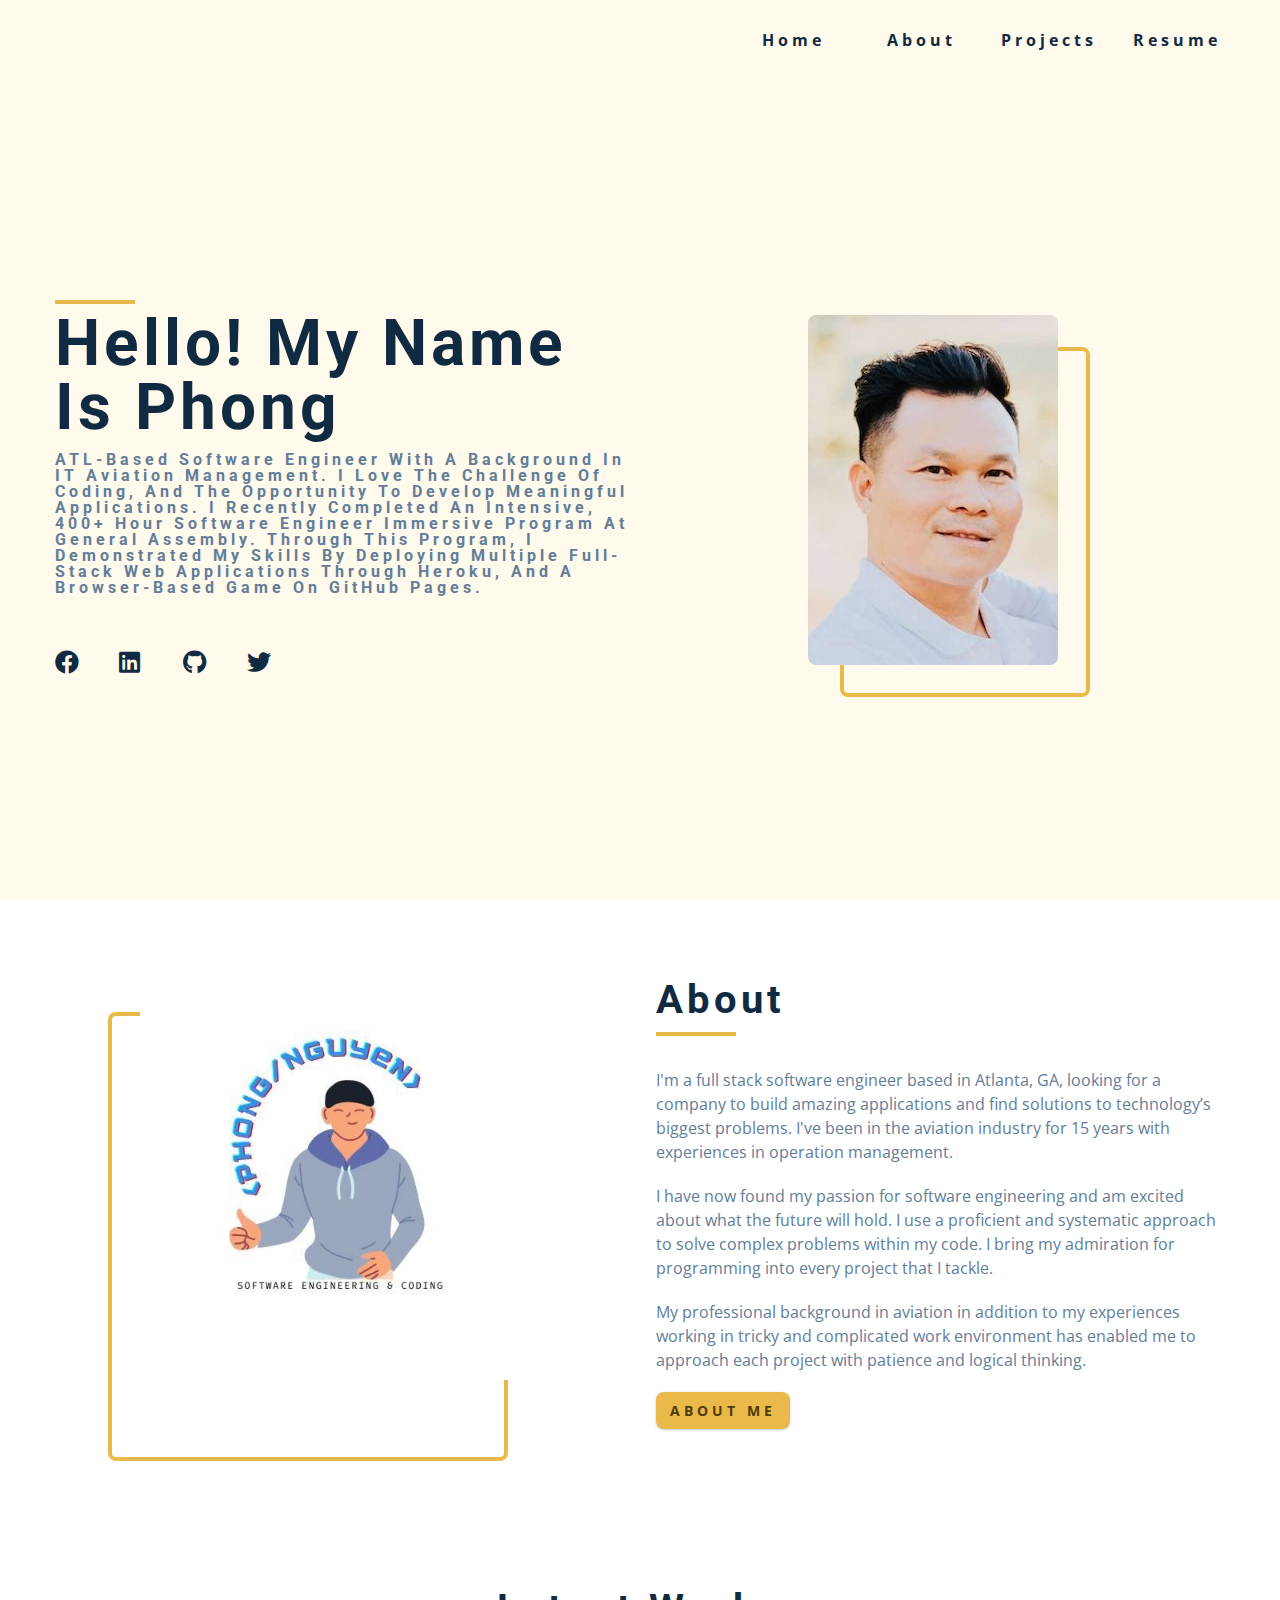
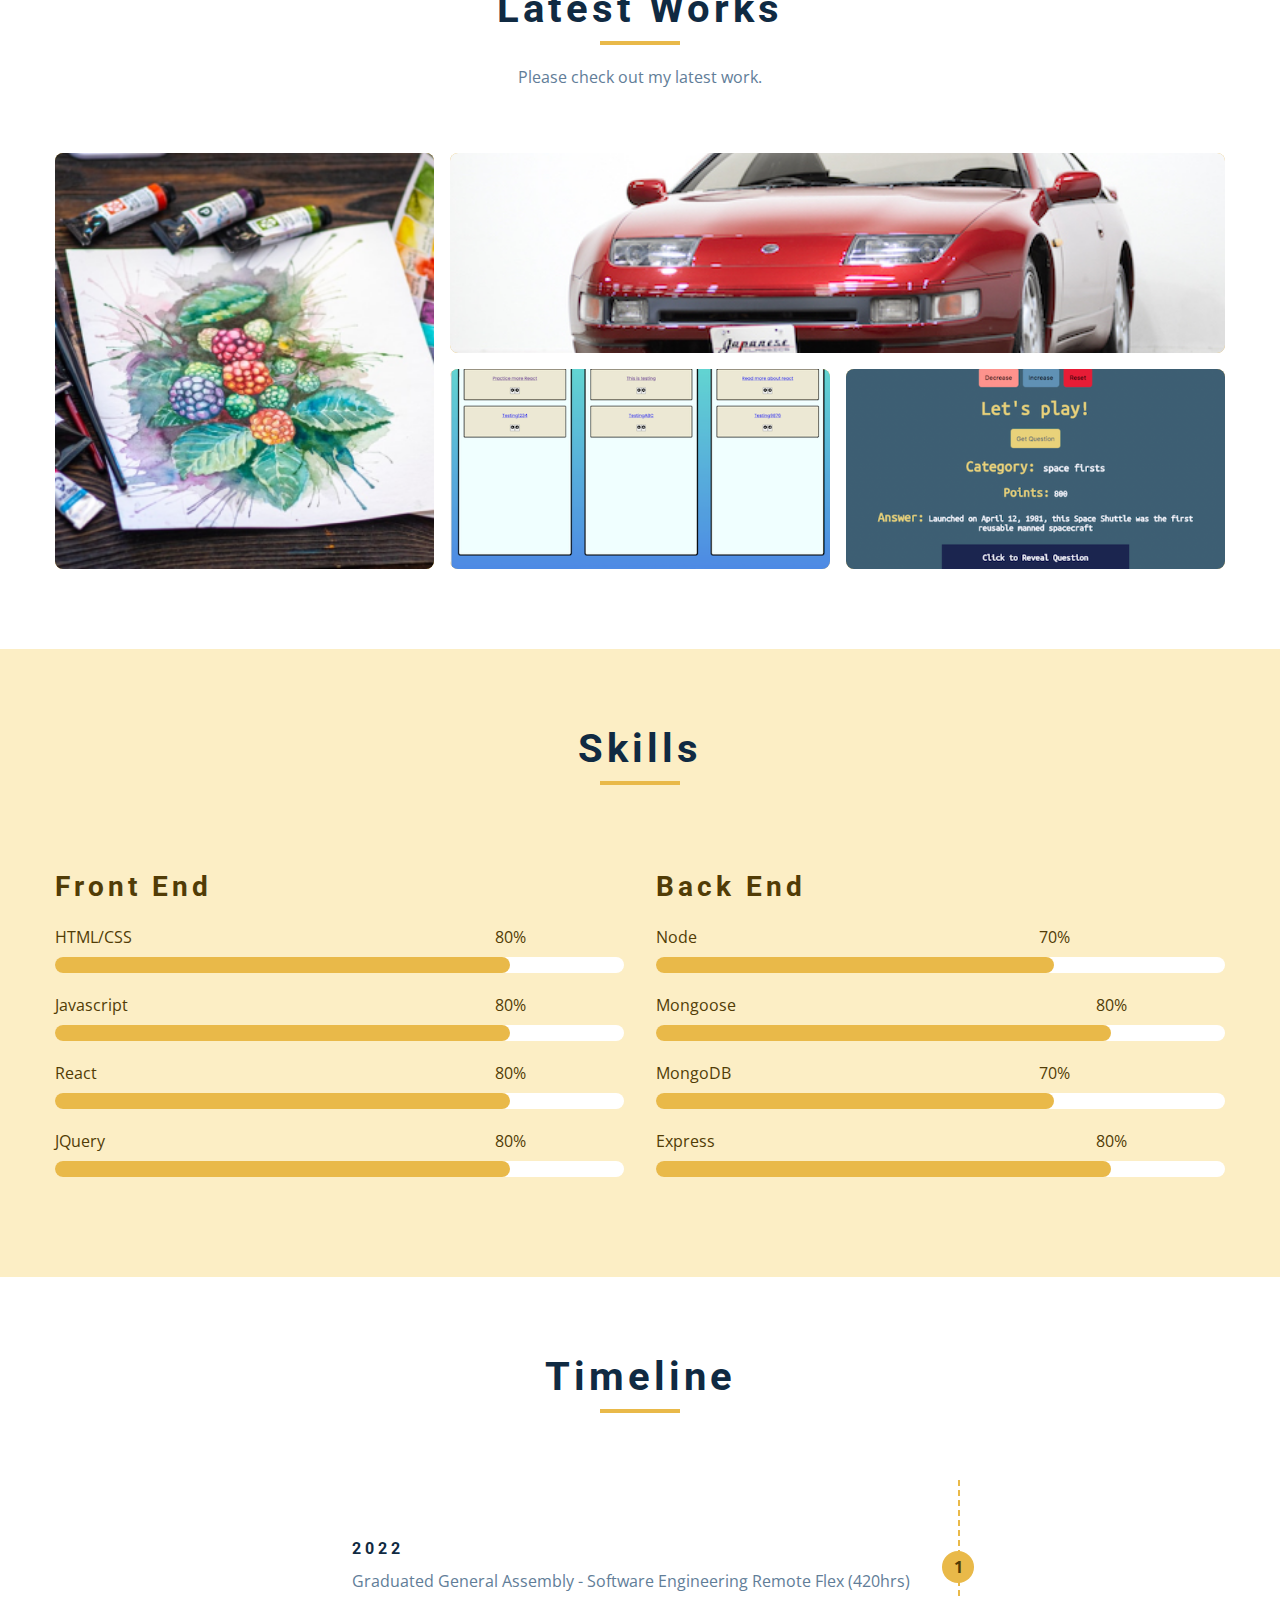
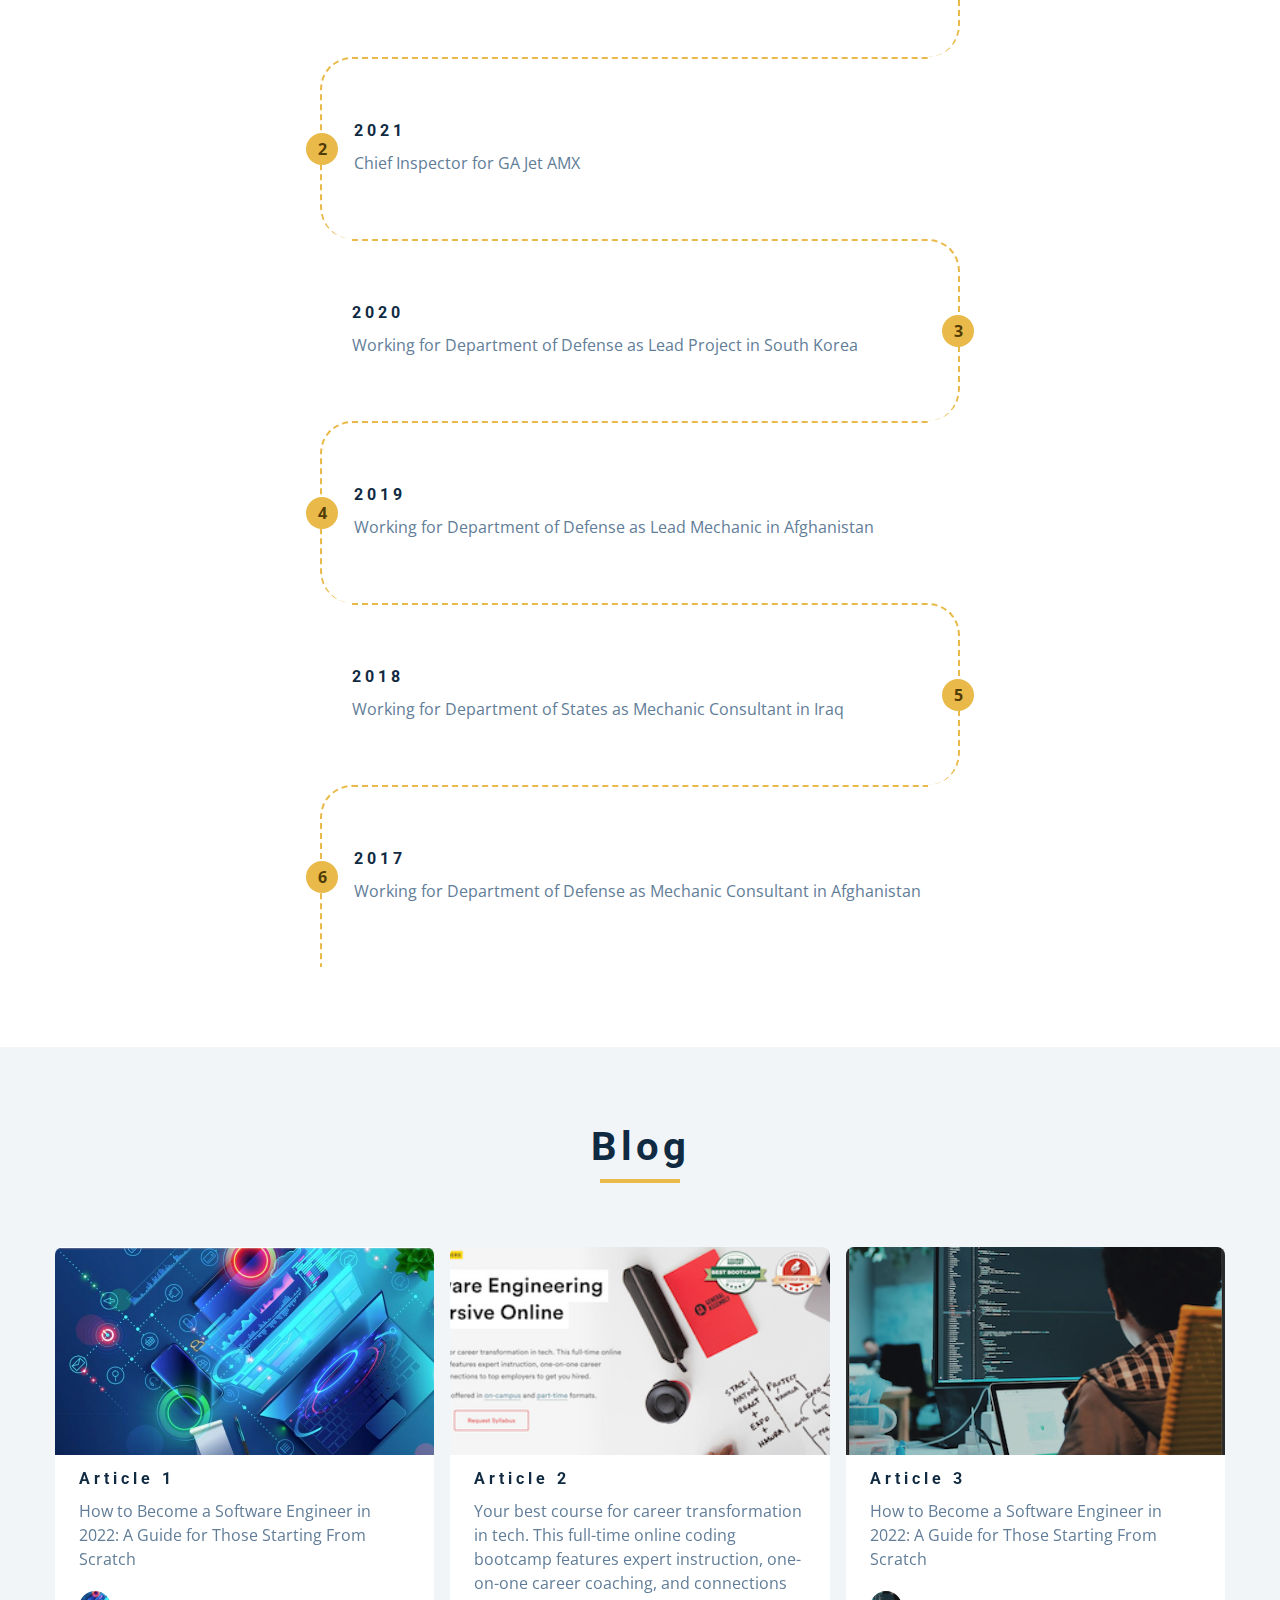
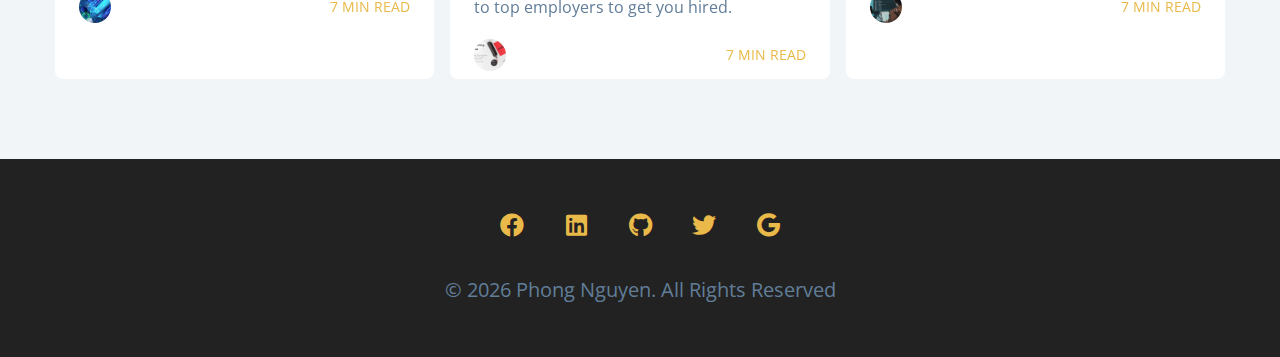
<file: index.html>
<!DOCTYPE html>
<html lang="en">
<head>
    <meta charset="UTF-8">
    <meta http-equiv="X-UA-Compatible" content="IE=edge">
    <meta name="viewport" content="width=device-width, initial-scale=1.0">
    <title>Phong Nguyen || Home </title>
    <!-- Font Awesome-->
    <link 
        rel="stylesheet"
        href="./fontawesome-free-5.15.4-web/css/all.min.css" />
    <!-- CSS Style-->
    <link rel="stylesheet" href="./css/styles.css" />
</head>
<body>
  <!-- navbar -->
  <nav class="nav" id="nav">
    <div class="nav-center">
      <!-- nav header -->
      <div class="nav-header">
        <!-- <img src="./images/PhongLogo1.png" class="nav-logo" alt="nav logo" /> -->
        <button class="nav-btn" id="nav-btn">
          <i class="fas fa-bars"></i>
        </button>
      </div>
      <!-- nav-links -->
      <ul class="nav-links">
        <li>
          <a href="index.html">home</a>
        </li>
        <li>
          <a href="about.html">about</a>
        </li>
        <li>
          <a href="projects.html">projects</a>
        </li>
        <li>
          <a href="resume.html">resume</a>
        </li>
      </ul>
    </div>
  </nav>
  <!-- end of navbar -->
  <!-- sidebar -->
  <aside class="sidebar" id="sidebar">
    <div>
      <button class="close-btn" id="close-btn">
        <i class="fas fa-times"></i>
      </button>
      <!-- nav-links -->
      <ul class="sidebar-links">
        <li>
          <a href="index.html">home</a>
        </li>
        <li>
          <a href="about.html">about</a>
        </li>
        <li>
          <a href="projects.html">projects</a>
        </li>
        <li>
          <a href="reesume.html">resume</a>
        </li>
      </ul>
      <!-- social icons -->
      <ul class="social-icons">
        <li>
          <a href="https://www.facebook.com" class="social-icon">
            <i class="fab fa-facebook"></i>
          </a>
        </li>
        <li>
          <a href="https://www.linkedin.com/in/phong-nguyen-b9520b22b/" class="social-icon">
            <i class="fab fa-linkedin"></i>
          </a>
        </li>
       
        <li>
          <a href="https://github.com/typhoon1zero2" class="social-icon">
            <i class="fab fa-github"></i>
          </a>
        </li>
        <li>
          <a href="https://www.twitter.com" class="social-icon">
            <i class="fab fa-twitter"></i>
          </a>
        </li>
      </ul>
    </div>
  </aside>
  <!-- end of sidebar -->
  <!-- header -->
  <header class="hero">
    <div class="section-center hero-center">
      <article class="hero-info">
        <div class="underline"></div>
        <h1>Hello! My name is Phong </h1>
        <h4>
          ATL-based Software Engineer with a background in IT Aviation Management. I love the challenge of coding, and the opportunity to develop meaningful applications. I recently completed an intensive, 400+ hour Software Engineer Immersive program at General Assembly. Through this program, I demonstrated my skills by deploying multiple full-stack web applications through Heroku, and a browser-based game on GitHub Pages. 
          </h4>
        <!-- social icons -->
        <ul class="social-icons hero-icons">
          <li>
            <a href="https://www.facebook.com" class="social-icon">
              <i class="fab fa-facebook"></i>
            </a>
          </li>
          <li>
            <a href="https://www.linkedin.com/in/phong-nguyen-b9520b22b/" class="social-icon">
              <i class="fab fa-linkedin"></i>
            </a>
          </li>
         
          <li>
            <a href="https://github.com/typhoon1zero2" class="social-icon">
              <i class="fab fa-github"></i>
            </a>
          </li>
          <li>
            <a href="https://www.twitter.com" class="social-icon">
              <i class="fab fa-twitter"></i>
            </a>
          </li>
        </ul>
      </article>
      <article class="hero-img">
        <img src="./images/profile.jpg" class="hero-photo" alt="Phong" />
      </article>
    </div>
  </header>
  <!-- end of header -->
  <!-- about -->
  <section class="section about">
    <div class="section-center about-center">
      <!-- about img -->
      <article class="about-img">
        <img
          src="./images/PhongLogo1.png"
          class="hero-photo"
          alt="about img"
        />
      </article>
      <!-- about info -->
      <article class="about-info">
        <!-- section title -->
        <div class="section-title about-title">
          <h2>about</h2>
          <div class="underline"></div>
        </div>
        <!--end of section title -->
        <p>
          I'm a full stack software engineer based in Atlanta, GA, looking for a company to build amazing applications and find solutions to technology’s biggest problems. I've been in the aviation industry for 15 years with experiences in operation management. 
         </p>
         <p>
          I have now found my passion for software engineering and am excited about what the future will hold.
          I use a proficient and systematic approach to solve complex problems within my code. I bring my admiration for programming into every project that I tackle. 
         </p>
         <p>
          My professional background in aviation in addition to my experiences working in tricky and complicated work environment has enabled me to approach each project with patience and logical thinking.
         </p>
        <a href="about.html" class="btn">about me</a>
      </article>
    </div>
  </section>
  <!-- end of about -->
  <!-- projects -->
  <section class="section projects">
    <!-- section title -->
    <div class="section-title">
      <h2>latest works</h2>
      <div class="underline"></div>
      <p class="projects-text">
        Please check out my latest work. 
      </p>
    </div>
    <!--end of section title -->
    <div class="section-center projects-center">
      <!-- single project -->
      <a href="https://atelier-collaboration.herokuapp.com/" class="project-1">
        <article class="project">
          <img
            src="/images/p1.png"
            alt="project-1"
            class="project-img"
          />
          <div class="project-info">
            <h4>UX-Design-Collaboration-Project
            </h4>
            <p>Group Project</p>
          </div>
        </article>
      </a>
      <!-- end of single project -->
      <!-- single project -->
      <a href="https://jpclassicimport.herokuapp.com/" class="project-2">
        <article class="project">
          <img
            src="./images/p2.png"
            alt="project-2"
            class="project-img"
          />
          <div class="project-info">
            <h4>Japanese Classic Cars</h4>
            <p>Project #2</p>
          </div>
        </article>
      </a>
      <!-- end of single project --><!-- single project -->
      <a href="https://beautiful-nasturtium-86c60b.netlify.app/" class="project-3">
        <article class="project">
          <img
            src="./images/p3.png"
            alt="project-3"
            class="project-img"
          />
          <div class="project-info">
            <h4>To Do List</h4>
            <p>Project #3</p>
          </div>
        </article>
      </a>
      <!-- end of single project --><!-- single project -->
      <a href="https://shimmering-empanada-703217.netlify.app/" class="project-4">
        <article class="project">
          <img
            src="./images/p4.png"
            alt="project-4"
            class="project-img"
          />
          <div class="project-info">
            <h4>Jeopardy Trivia</h4>
            <p>Project #4</p>
          </div>
        </article>
      </a>
      <!-- end of single project -->
    </div>
  </section>
  <!-- end of projects -->
     <!-- skills -->
     <section class="section skills">
      <!-- section title -->
      <div class="section-title">
        <h2>skills</h2>
        <div class="underline"></div>
      </div>
      <!--end of section title -->
      <div class="section-center skills-center">
        <article>
          <h3>front end</h3>
          <!-- single skill -->
          <div class="skill">
            <p>HTML/CSS</p>
            <div class="skill-container">
              <div class="skill-value value-80"></div>
              <p class="skill-text skill-text-80">
                80%
              </p>
            </div>
          </div>
          <!--end of  single skill -->
          <!-- single skill -->
          <div class="skill">
            <p>Javascript</p>
            <div class="skill-container">
              <div class="skill-value value-80"></div>
              <p class="skill-text skill-text-80">
                80%
              </p>
            </div>
          </div>
          <!--end of  single skill -->
          <!-- single skill -->
          <div class="skill">
            <p>React</p>
            <div class="skill-container">
              <div class="skill-value value-80"></div>
              <p class="skill-text skill-text-80">
                80%
              </p>
            </div>
          </div>
          <!--end of  single skill -->
           <!-- single skill -->
           <div class="skill">
            <p>JQuery</p>
            <div class="skill-container">
              <div class="skill-value value-80"></div>
              <p class="skill-text skill-text-80">
                80%
              </p>
            </div>
          </div>
          <!--end of  single skill -->
        </article>
        <article>
          <h3>back end</h3>
          <!-- single skill -->
          <div class="skill">
            <p>Node</p>
            <div class="skill-container">
              <div class="skill-value value-70"></div>
              <p class="skill-text skill-text-70">
                70%
              </p>
            </div>
          </div>
          <!--end of  single skill -->
           <!-- single skill -->
           <div class="skill">
            <p>Mongoose</p>
            <div class="skill-container">
              <div class="skill-value value-80"></div>
              <p class="skill-text skill-text-80">
                80%
              </p>
            </div>
          </div>
          <!--end of  single skill -->
          <!-- single skill -->
          <div class="skill">
            <p>MongoDB</p>
            <div class="skill-container">
              <div class="skill-value value-70"></div>
              <p class="skill-text skill-text-70">
                70%
              </p>
            </div>
          </div>
          <!--end of  single skill -->
          <!-- single skill -->
          <div class="skill">
            <p>Express</p>
            <div class="skill-container">
              <div class="skill-value value-80"></div>
              <p class="skill-text skill-text-80">
                80%
              </p>
            </div>
          </div>
          <!--end of  single skill -->
        </article>
      </div>
    </section>
  <!-- end of skills -->
  <!-- timeline -->
  <section class="section timeline">
    <!-- section title -->
    <div class="section-title">
      <h2>timeline</h2>
      <div class="underline"></div>
    </div>
    <!--end of section title -->
    <div class="section-center timeline-center">
      <!-- single timeline item -->
      <article class="timeline-item">
        <h4>2022</h4>
        <p>
        Graduated General Assembly -  Software Engineering Remote Flex (420hrs)
        </p>
        <span class="number">
          1
        </span>
      </article>
      <!-- end of  single timeline item -->
      <!-- single timeline item -->
      <article class="timeline-item">
        <h4>2021</h4>
        <p>
          Chief Inspector for GA Jet AMX
        </p>
        <span class="number">
          2
        </span>
      </article>
      <!-- end of  single timeline item -->
      <!-- single timeline item -->
      <article class="timeline-item">
        <h4>2020</h4>
        <p>
          Working for Department of Defense as Lead Project in South Korea
        </p>
        <span class="number">
          3
        </span>
      </article>
      <!-- end of  single timeline item -->
      <!-- single timeline item -->
      <article class="timeline-item">
        <h4>2019</h4>
        <p>
         Working for Department of Defense as Lead Mechanic in Afghanistan
        </p>
        <span class="number">
          4
        </span>
      </article>
      <!-- end of  single timeline item -->
      <!-- single timeline item -->
      <article class="timeline-item">
        <h4>2018</h4>
        <p>
          Working for Department of States as Mechanic Consultant in Iraq
        </p>
        <span class="number">
          5
        </span>
      </article>
      <!-- end of  single timeline item -->
      <!-- single timeline item -->
      <article class="timeline-item">
        <h4>2017</h4>
        <p>
          Working for Department of Defense as Mechanic Consultant in Afghanistan

        </p>
        <span class="number">
          6
        </span>
      </article>
      <!-- end of  single timeline item -->
    </div>
  </section>
  <!--end of  timeline -->
  <!-- blog -->
  <section class="section blog">
    <!-- section title -->
    <div class="section-title">
      <h2>blog</h2>
      <div class="underline"></div>
    </div>
    <!--end of section title -->
    <div class="section-center blog-center">
      <!-- single article -->
      <div class="card">
        <!-- front of the card -->
        <div class="card-side card-front">
          <img src="./images/article1.png" alt="" />
          <div class="card-info">
            <h4>article 1</h4>
            <p>
              How to Become a Software Engineer in 2022: A Guide for Those Starting From Scratch
            </p>
            <div class="card-footer">
              <img src="./images/article1.png" alt="author image" />
              <p>7 min read</p>
            </div>
          </div>
        </div>
        <!-- card back  -->
        <div class="card-side card-back">
          <a href="https://bootcamp.cvn.columbia.edu/blog/how-to-become-software-engineer-from-scratch/" class="btn">read more</a>        </div>
      </div>
      <!-- end of 1 article -->
      <!-- 2 article -->
      <div class="card">
        <!-- front of the card -->
        <div class="card-side card-front">
          <img src="./images/article2.png" alt="" />
          <div class="card-info">
            <h4>article 2</h4>
            <p>
              Your best course for career transformation in tech. This full-time online coding bootcamp features expert instruction, one-on-one career coaching, and connections to top employers to get you hired.
            </p>
            <div class="card-footer">
              <img src="./images/article2.png" alt="author image" />
              <p>7 min read</p>
            </div>
          </div>
        </div>
        <!-- card back  -->
        <div class="card-side card-back">
          <a href="https://generalassemb.ly/education/software-engineering-immersive-remote" class="btn">read more</a>        </div>
      </div>
      <!-- end of 2 article -->
      <!-- 3 article -->
      <div class="card">
        <!-- front of the card -->
        <div class="card-side card-front">
          <img src="./images/article3.png" alt="" />
          <div class="card-info">
            <h4>Article 3</h4>
            <p>
              How to Become a Software Engineer in 2022: A Guide for Those Starting From Scratch
            </p>
            <div class="card-footer">
              <img src="./images/article3.png" alt="author image" />
              <p>7 min read</p>
            </div>
          </div>
        </div>
        <!-- card back  -->
        <div class="card-side card-back">
          <a href="https://www.pixelproductionsinc.com/a-beginners-guide-to-becoming-a-computer-programmer/" class="btn">read more</a>        </div>
      </div>
      <!-- end of 3 article -->
    </div>
  </section>
  <!--end of  blog -->
  <!-- footer -->
  <footer class="footer">
    <!-- social icons -->
    <ul class="social-icons">
      <li>
        <a href="https://www.facebook.com" class="social-icon">
          <i class="fab fa-facebook"></i>
        </a>
      </li>
      <li>
        <a href="https://www.linkedin.com/in/phong-nguyen-b9520b22b/" class="social-icon">
          <i class="fab fa-linkedin"></i>
        </a>
      </li>
     
      <li>
        <a href="https://github.com/typhoon1zero2" class="social-icon">
          <i class="fab fa-github"></i>
        </a>
      </li>
      <li>
        <a href="https://www.twitter.com" class="social-icon">
          <i class="fab fa-twitter"></i>
        </a>
      </li>
      <li>
        <a href="mailto:typhoon1zero2@gmail.com?" class="social-icon"</a>
          <i class="fab fa-google"></i>
      </li>
    </ul>
    <p>&copy; <span id="date"></span> Phong Nguyen. all rights reserved</p>
  </footer>
  <script src="./js/app.js"></script>
</body>
</html>
</file>
<file: css/styles.css>
/*
=============== 
Fonts
===============
*/
@import url('https://fonts.googleapis.com/css?family=Open+Sans|Roboto:400,700&display=swap');

/*
=============== 
Variables
===============
*/

:root {
  /* dark shades of primary color*/
  --clr-primary-1: hsl(43, 86%, 17%);
  --clr-primary-2: hsl(43, 77%, 27%);
  --clr-primary-3: hsl(43, 72%, 37%);
  --clr-primary-4: hsl(42, 63%, 48%);
  /* primary/main color */
  --clr-primary-5: hsl(42, 78%, 60%);
  /* lighter shades of primary color */
  --clr-primary-6: hsl(43, 89%, 70%);
  --clr-primary-7: hsl(43, 90%, 76%);
  --clr-primary-8: hsl(45, 86%, 81%);
  --clr-primary-9: hsl(45, 90%, 88%);
  --clr-primary-10: hsl(45, 100%, 96%);
  /* darkest grey - used for headings */
  --clr-grey-1: hsl(209, 61%, 16%);
  --clr-grey-2: hsl(211, 39%, 23%);
  --clr-grey-3: hsl(209, 34%, 30%);
  --clr-grey-4: hsl(209, 28%, 39%);
  /* grey used for paragraphs */
  --clr-grey-5: hsl(210, 22%, 49%);
  --clr-grey-6: hsl(209, 23%, 60%);
  --clr-grey-7: hsl(211, 27%, 70%);
  --clr-grey-8: hsl(210, 31%, 80%);
  --clr-grey-9: hsl(212, 33%, 89%);
  --clr-grey-10: hsl(210, 36%, 96%);
  --clr-white: #fff;
  --ff-primary: 'Roboto', sans-serif;
  --ff-secondary: 'Open Sans', sans-serif;
  --transition: all 0.3s linear;
  --spacing: 0.25rem;
  --radius: 0.5rem;
  --light-shadow: 0 5px 15px rgba(0, 0, 0, 0.1);
  --dark-shadow: 0 5px 15px rgba(0, 0, 0, 0.2);
  --max-width: 1170px;
}
/*
=============== 
Global Styles
===============
*/

*,
::after,
::before {
  margin: 0;
  padding: 0;
  box-sizing: border-box;
}
body {
  font-family: var(--ff-secondary);
  background: var(--clr-white);
  color: var(--clr-grey-1);
  line-height: 1.5;
  font-size: 0.875rem;
}
ul {
  list-style-type: none;
}
a {
  text-decoration: none;
}
img:not(.nav-logo) {
  width: 100%;
  display: block;
  
}

h1,
h2,
h3,
h4 {
  letter-spacing: var(--spacing);
  text-transform: capitalize;
  line-height: 1.25;
  margin-bottom: 0.75rem;
  font-family: var(--ff-primary);
}
h1 {
  font-size: 3rem;
}
h2 {
  font-size: 2rem;
}
h3 {
  font-size: 1.25rem;
}
h4 {
  font-size: 0.875rem;
}
p {
  margin-bottom: 1.25rem;
  color: var(--clr-grey-5);
}
@media screen and (min-width: 800px) {
  h1 {
    font-size: 4rem;
  }
  h2 {
    font-size: 2.5rem;
  }
  h3 {
    font-size: 1.75rem;
  }
  h4 {
    font-size: 1rem;
  }
  body {
    font-size: 1rem;
  }
  h1,
  h2,
  h3,
  h4 {
    line-height: 1;
  }
}
/*  global classes */

.btn {
  text-transform: uppercase;
  background: var(--clr-primary-5);
  color: var(--clr-primary-1);
  padding: 0.375rem 0.75rem;
  letter-spacing: var(--spacing);
  display: inline-block;
  font-weight: 700;
  -webkit-transition: var(--transition);
  transition: var(--transition);
  font-size: 0.875rem;
  border: 2px solid transparent;
  cursor: pointer;
  box-shadow: 0 1px 3px rgba(0, 0, 0, 0.2);
  border-radius: var(--radius);
}
.btn:hover {
  color: var(--clr-primary-1);
  background: var(--clr-primary-7);
}
/* section */
.section {
  padding: 5rem 0;
}

.section-center {
  width: 90vw;
  margin: 0 auto;
  max-width: 1170px;
}
@media screen and (min-width: 992px) {
  .section-center {
    width: 95vw;
  }
}
/* added during recording */
.underline {
  width: 5rem;
  height: 0.25rem;
  margin-bottom: 1.25rem;
  background: var(--clr-primary-5);
  margin-left: auto;
  margin-right: auto;
}
.section-title {
  margin-bottom: 4rem;
  text-align: center;
}
.bg-grey {
  background: var(--clr-grey-10);
}
/*
=============== 
Navbar
===============
*/
.nav-links {
  display: none;
}
.nav {
  height: 5rem;
  padding: 1rem;
  display: grid;
  -webkit-box-align: center;
  align-items: center;
  -webkit-transition: var(--transition);
  transition: var(--transition);
}
.nav-center {
  width: 100%;
  max-width: 1170px;
  margin: 0 auto;
}
.nav-header {
  display: grid;
  grid-template-columns: auto 1fr;
  -webkit-box-align: center;
  align-items: center;
}
.nav-btn {
  background: transparent;
  border-color: transparent;
  color: var(--clr-primary-5);
  font-size: 2rem;
  cursor: pointer;
  justify-self: end;
}
@media screen and (min-width: 768px) {
  .nav {
    background: var(--clr-primary-10);
  }
  .nav-btn {
    display: none;
  }
  .nav-links {
    display: grid;
    grid-template-columns: repeat(4, 1fr);
    justify-items: center;
    -webkit-column-gap: 2rem;
    -moz-column-gap: 2rem;
    column-gap: 2rem;
    justify-self: end;
  }
  .nav-links a {
    text-transform: capitalize;
    color: var(--clr-grey-1);
    font-weight: bold;
    letter-spacing: var(--spacing);
    -webkit-transition: var(--transition);
    transition: var(--transition);
  }
  .nav-links a:hover {
    color: var(--clr-primary-5);
  }
  .nav-center {
    display: grid;
    grid-template-columns: auto 1fr;
    -webkit-box-align: center;
    align-items: center;
  }
}
/* fixed navbar */
.navbar-fixed {
  position: fixed;
  top: 0;
  left: 0;
  width: 100%;
  background: var(--clr-white);
  z-index: 2;
  box-shadow: var(--light-shadow);
}
/*
=============== 
Sidebar
===============
*/
.sidebar {
  position: fixed;
  top: 0;
  left: 0;
  width: 100%;
  height: 100%;
  background: var(--clr-grey-10);
  z-index: 4;
  display: grid;
  /* align-items: center;
  justify-content: center; */
  place-items: center;
  -webkit-transition: var(--transition);
  transition: var(--transition);
  /* add later */
  -webkit-transform: translateX(-100%);
  transform: translateX(-100%);
}
/* toggle sidebar */
.show-sidebar {
  -webkit-transform: translateX(0);
  transform: translateX(0);
}
.sidebar-links {
  text-align: center;
}
.sidebar-links a {
  font-size: 2rem;
  text-transform: capitalize;
  -webkit-transition: var(--transition);
  transition: var(--transition);
  color: var(--clr-grey-5);
  letter-spacing: var(--spacing);
  display: inline-block;
  margin-bottom: 1.5rem;
}
.sidebar-links a:hover {
  color: var(--clr-primary-5);
}
.social-icons {
  display: grid;
  margin-top: 3rem;
  width: 20rem;
  grid-template-columns: repeat(5, 1fr);
  justify-items: center;
}
.social-icon {
  font-size: 1.5rem;
  color: var(--clr-grey-1);
  -webkit-transition: var(--transition);
  transition: var(--transition);
}
.social-icon:hover {
  color: var(--clr-primary-5);
}
.close-btn {
  position: absolute;
  top: 1rem;
  right: 1rem;
  font-size: 3rem;
  background: transparent;
  border: transparent;
  -webkit-transition: var(--transition);
  transition: var(--transition);
  color: #bb2525;
  cursor: pointer;
}
.close-btn:hover {
  color: #e66b6b;
}
@media screen and (min-width: 768px) {
  .sidebar {
    display: none;
  }
}
/*
=============== 
Hero
===============
*/
/* underline added to globals */
.hero .underline {
  margin-bottom: 0.5rem;
  margin-left: 0;
}
.hero-img {
  display: none;
}
.hero {
  background: var(--clr-primary-10);
}
.hero-center {
  min-height: calc(100vh - 5rem);
  display: grid;
  place-items: center;
}
.hero-info h4 {
  color: var(--clr-grey-5);
}
.hero-icons {
  justify-items: start;
}
.hero-btn {
  margin-top: 1.25rem;
}
@media screen and (min-width: 992px) {
  .hero-img {
    display: block;
    position: relative;
  }
  .hero-center {
    grid-template-columns: 1fr 1fr;
  }

  .hero-img::before,
  .about-img::before {
    content: '';
    position: absolute;
    width: 100%;
    height: 100%;
    border: 0.25rem solid var(--clr-primary-5);
    top: 2rem;
    right: -2rem;
    border-radius: var(--radius);
  }
}
.hero-photo {
  max-width: 25rem;
  max-height: 30rem;
  -o-object-fit: cover;
  object-fit: cover;
  border-radius: var(--radius);
  position: relative;
}
/*
=============== 
About
===============
*/
/* section title added to globals */
.about-title {
  text-align: left;
  margin-bottom: 2rem;
}
.about-title .underline {
  margin-left: 0;
}
.about-center {
  display: grid;
  gap: 3rem 2rem;
}
.about-img {
  justify-self: center;
}
@media screen and (min-width: 992px) {
  .about-center {
    grid-template-columns: 1fr 1fr;
  }
  .about-img {
    position: relative;
  }
  .about-img::before {
    left: -2rem;
  }
  .about-info {
    align-self: center;
  }
}
/*
=============== 
Services
===============
*/
/* bg-grey in globals */
.service {
  background: var(--clr-white);
  padding: 3rem 1.5rem;
  margin-bottom: 2rem;
  border-radius: var(--radius);
  text-align: center;
  -webkit-transition: var(--transition);
  transition: var(--transition);
}
.service-icon {
  font-size: 2rem;
  margin-bottom: 1.5rem;
}
.service .underline {
  width: 3rem;
  height: 0.12rem;
  -webkit-transition: var(--transition);
  transition: var(--transition);
}
.service p {
  -webkit-transition: var(--transition);
  transition: var(--transition);
}
.service:hover {
  background: var(--clr-primary-5);
  color: var(--clr-white);
}
.service:hover p {
  color: var(--clr-white);
}
.service:hover .underline {
  background: var(--clr-white);
}
@media screen and (min-width: 676px) {
  .services-center {
    display: grid;
    grid-template-columns: 1fr 1fr;
    -webkit-column-gap: 2rem;
    -moz-column-gap: 2rem;
    column-gap: 2rem;
  }
}
@media screen and (min-width: 992px) {
  .services-center {
    grid-template-columns: 1fr 1fr 1fr;
  }
}
/* talk about small screen 
without grid different setup */
/*
=============== 
Projects
===============
*/
.projects-text {
  width: 85vw;
  max-width: 30rem;
  margin: 0 auto;
}
.project {
  position: relative;
  background: var(--clr-primary-5);
  border-radius: var(--radius);
  margin-bottom: 2rem;
}
.project-info {
  text-align: center;
  color: var(--clr-white);
  position: absolute;
  top: 50%;
  left: 50%;
  -webkit-transform: translate(-50%, -50%);
  transform: translate(-50%, -50%);
  -webkit-transition: var(--transition);
  transition: var(--transition);
  opacity: 0;
}
.project-info p {
  text-transform: capitalize;
  color: var(--clr-white);
}
.project:hover .project-info {
  opacity: 1;
}
.project-img {
  -webkit-transition: var(--transition);
  transition: var(--transition);
  border-radius: var(--radius);
  height: 15rem;
  -o-object-fit: cover;
  object-fit: cover;
}
.project:hover .project-img {
  opacity: 0.1;
}
.project::after {
  content: '';
  position: absolute;
  top: 0;
  left: 0;
  width: 100%;
  height: 100%;
  border: 0.25rem solid var(--clr-white);
  border-radius: var(--radius);
  -webkit-transition: var(--transition);
  transition: var(--transition);
  opacity: 0;
}
.project:hover::after {
  opacity: 1;
  -webkit-transform: scale(0.8);
  transform: scale(0.8);
}
@media screen and (min-width: 676px) {
  .projects-center {
    display: grid;
    grid-template-columns: 1fr 1fr;
    -webkit-column-gap: 2rem;
    -moz-column-gap: 2rem;
    column-gap: 2rem;
  }
}
@media screen and (min-width: 992px) {
  .projects-center {
    grid-template-columns: repeat(3, 1fr);
  }
}
@media screen and (min-width: 1170px) {
  .projects-center {
    grid-template-rows: 200px 200px;
    gap: 1rem;
    grid-template-areas:
      'a b b'
      'a c d';
  }
  .project-img {
    height: 100%;
  }
  .project {
    height: 100%;
  }
  .project-1 {
    grid-area: a;
  }
  .project-2 {
    grid-area: b;
  }
  .project-3 {
    grid-area: c;
  }
  .project-4 {
    grid-area: d;
  }
}
/*
=============== 
Connect
===============
*/
.connect {
  min-height: 40vh;
  position: relative;
  padding: 10rem 0 5rem 0;
  margin: 5rem 0;
}
.video-container {
  position: absolute;
  top: 0;
  left: 0;
  width: 100%;
  height: 100%;
  -o-object-fit: cover;
  object-fit: cover;
  z-index: -2;
}
.connect::after {
  content: '';
  position: absolute;
  top: 0;
  left: 0;
  width: 100%;
  height: 100%;
  background: var(--clr-white);
  /* background: rgba(0, 0, 0, 0.6); */
  opacity: 0.7;
  z-index: -1;
}
.connect {
  display: grid;
  place-items: center;
}
.video-banner .section-title {
  margin-bottom: 2rem;
}
.video-text {
  max-width: 30rem;
}
.video-banner {
  background: var(--clr-primary-10);
  padding: 3rem 5rem 12rem 5rem;
  text-align: center;

  -webkit-clip-path: polygon(
    0% 0%,
    100% 0%,
    100% 75%,
    75% 75%,
    75% 100%,
    50% 75%,
    0% 75%
  );
  clip-path: polygon(
    0% 0%,
    100% 0%,
    100% 75%,
    75% 75%,
    75% 100%,
    50% 75%,
    0% 75%
  );
}
.connect {
  -webkit-clip-path: polygon(
    50% 0%,
    100% 10%,
    100% 90%,
    50% 100%,
    0 90%,
    0 10%
  );
  clip-path: polygon(50% 0%, 100% 10%, 100% 90%, 50% 100%, 0 90%, 0 10%);
}
/*
=============== 
Skills
===============
*/
@media screen and (min-width: 768px) {
  .skills-center {
    display: grid;
    grid-template-columns: 1fr 1fr;
    -webkit-column-gap: 2rem;
    -moz-column-gap: 2rem;
    column-gap: 2rem;
  }
}
.skills {
  background: var(--clr-primary-9);
}
.skills h3 {
  margin: 1.5rem 0;
  color: var(--clr-primary-1);
}
.skill {
  margin-bottom: 1.25rem;
}
.skill p {
  margin-bottom: 0.5rem;
  text-transform: capitalize;
  color: var(--clr-primary-1);
}
.skill-container {
  background: var(--clr-white);
  height: 1rem;
  width: 100%;
  border-radius: var(--radius);
  position: relative;
}
.skill-value {
  position: absolute;
  top: 0;
  left: 0;
  background: var(--clr-primary-5);
  height: 100%;
  width: 50%;
  border-radius: var(--radius);
}
.value-70 {
  width: 70%;
}
.value-80 {
  width: 80%;
}
.skill-text {
  position: absolute;
  top: -2rem;
  left: 50%;
  -webkit-transform: translateX(-50%);
  transform: translateX(-50%);
}
.skill-text-70 {
  left: 70%;
}
.skill-text-80 {
  left: 80%;
}
/*
=============== 
Timeline
===============
*/
.timeline-center {
  width: 80vw;
  max-width: 40rem;
}
.timeline-item {
  border-top: 2px dashed var(--clr-primary-5);
  margin: 0;
  padding: 4rem 2rem;
  position: relative;
}
.timeline p {
  margin-bottom: 0;
}
.timeline-item:nth-child(even) {
  border-left: 2px dashed var(--clr-primary-5);
  border-top-left-radius: 2rem;
  border-bottom-left-radius: 2rem;

  margin-right: 2rem;
  padding-right: 0;
}
.timeline-item:nth-child(odd) {
  border-right: 2px dashed var(--clr-primary-5);
  border-top-right-radius: 2rem;
  border-bottom-right-radius: 2rem;
  margin-left: 2rem;
  padding-left: 0;
}
.timeline-item:first-child {
  border-top: 0;
  border-top-right-radius: 0;
}
.timeline-item:last-child {
  border-bottom-left-radius: 0;
}
.number {
  position: absolute;
  top: 50%;
  -webkit-transform: translate(-50%, -50%);
  transform: translate(-50%, -50%);
  margin-bottom: 0;
  background: var(--clr-primary-5);
  width: 2rem;
  height: 2rem;
  border-radius: 50%;
  display: grid;
  place-items: center;
  color: var(--clr-primary-1);
  font-weight: bold;
}
.timeline-item:nth-child(even) .number {
  left: 0;
}
.timeline-item:nth-child(odd) .number {
  right: 0;
  -webkit-transform: translate(50%, -50%);
  transform: translate(50%, -50%);
}
/*
=============== 
Blog
===============
*/
.blog {
  background: var(--clr-grey-10);
}
.card {
  height: 27rem;
  position: relative;
  /* talk later */
  -webkit-perspective: 1500px;
  perspective: 1500px;
}
.card-side {
  -webkit-transition: all 2s linear;
  transition: all 2s linear;
  -webkit-backface-visibility: hidden;
  backface-visibility: hidden;
  position: absolute;
  top: 0;
  left: 0;
  width: 100%;
  height: 100%;
  border-radius: var(--radius);
  -webkit-transform: translate3d(0, 0, 0);
  visibility: visible;
}
.card-front {
  background: var(--clr-white);
}
.card-back {
  background: var(--clr-primary-10);
  -webkit-transform: rotateY(180deg);
  transform: rotateY(180deg);
  display: grid;
  place-items: center;
}
.card:hover .card-front {
  -webkit-transform: rotateY(-180deg);
  transform: rotateY(-180deg);
}
.card:hover .card-back {
  -webkit-transform: rotateY(0);
  transform: rotateY(0);
}
/* rest of the styles */
.card-info {
  padding: 1rem 1.5rem;
}
.card-front img {
  height: 13rem;
  -o-object-fit: cover;
  object-fit: cover;
  border-top-left-radius: var(--radius);
  border-top-right-radius: var(--radius);
}
.card-footer {
  display: grid;
  grid-template-columns: auto 1fr;
  -webkit-box-align: center;
  align-items: center;
}
.card-footer img {
  width: 2rem;
  height: 2rem;
  -o-object-fit: cover;
  object-fit: cover;
  border-radius: 50%;
}
.card-footer p {
  margin-bottom: 0;
  text-transform: uppercase;
  justify-self: end;
  color: var(--clr-primary-5);
  font-size: 0.85rem;
}
.blog-center {
  display: grid;
  grid-template-columns: repeat(auto-fill, minmax(330px, 1fr));
  gap: 3rem 1rem;
}
/*
=============== 
Footer
===============
*/
.footer {
  padding-bottom: 2rem;
  background: #222;
  display: grid;
  place-items: center;
}
.footer .social-icons {
  margin-bottom: 2rem;
}
.footer .social-icon {
  color: var(--clr-primary-5);
}
.footer .social-icon:hover {
  color: var(--clr-primary-10);
}
.footer p {
  font-size: 1.25rem;
  text-transform: capitalize;
}
/*
=============== 
Single Page
===============
*/
.single-page {
  background: var(--clr-primary-10);
  min-height: calc(100vh - 5rem - 198px);
}
.page-info {
  max-width: 700px;
}
.page-info a {
  text-transform: uppercase;
  color: var(--clr-primary-5);
  -webkit-transition: var(--transition);
  transition: var(--transition);
}
.page-info a:hover {
  color: var(--clr-primary-1);
}

/*
=============== 
Products Page
===============
*/
.projects-hero {
  height: 40vh;
  background: var(--clr-primary-10);
  display: grid;
  place-items: center;
}
.projects-hero .section-title {
  margin-bottom: 0;
}
.single-project {
  background: var(--clr-grey-10);
  border-radius: var(--radius);
}
.project-container img {
  border-top-left-radius: var(--radius);
  border-top-right-radius: var(--radius);
}
.project-container {
  position: relative;
}
.project-icon {
  position: absolute;
  font-size: 1.75rem;
  bottom: 0;
  left: 50%;
  -webkit-transform: translate(-50%, 50%);
  transform: translate(-50%, 50%);
  width: 4rem;
  height: 4rem;
  display: grid;
  place-items: center;
  background: var(--clr-primary-5);
  border-radius: 50%;
  color: var(--clr-primary-1);
  border: 0.375rem solid var(--clr-grey-10);
}
.project-details {
  padding: 2rem 1.5rem;
}
.project-footer {
  display: grid;
  grid-template-columns: 1fr 1fr;
  color: var(--clr-primary-5);
}
.project-footer a {
  color: var(--clr-primary-5);
  text-transform: capitalize;
  -webkit-transition: var(--transition);
  transition: var(--transition);
  justify-self: end;
}
.project-footer a:hover {
  color: var(--clr-primary-1);
}
.projects-page-center {
  display: grid;
  grid-template-columns: repeat(auto-fill, minmax(330px, 1fr));
  gap: 3rem 1rem;
}
</file>
